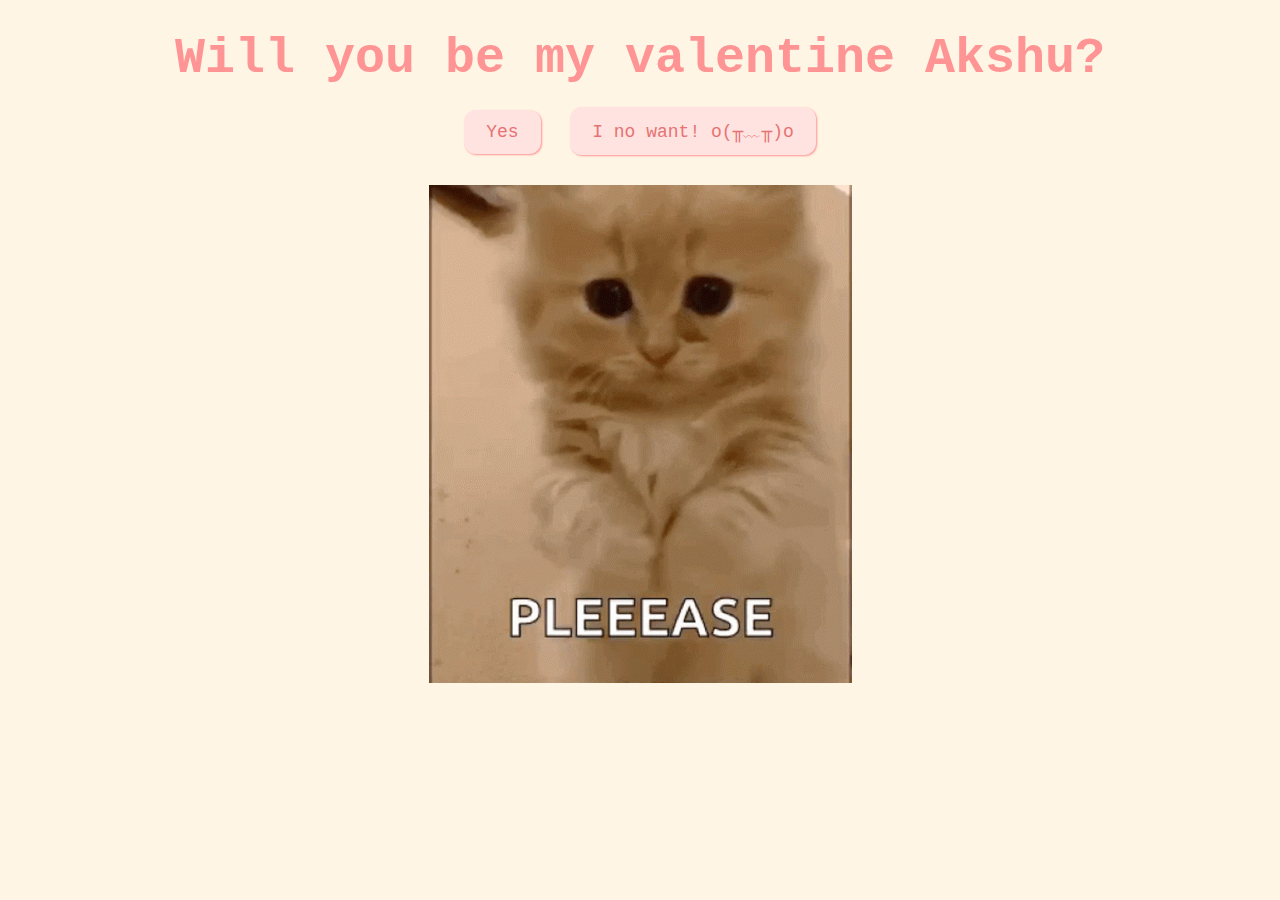
<file: index.html>
<!DOCTYPE html>
<html lang="en">
  <head>
    <meta charset="UTF-8" />
    <meta name="viewport" content="width=device-width, initial-scale=1.0" />
    <title>Be My Valentine</title>
    <link rel="stylesheet" href="css/valentine.css" />
  </head>
  <body>
    <div id="valentineQuestion"><b>Will you be my valentine Akshu?</b></div>
    <button class="answerButton" onclick="location.href='thankyou.html'">
      Yes
    </button>
    <button class="answerButton" id="noButton">I no want! o(╥﹏╥)o</button>
    <br />
    <img src="cat.gif" alt="cat asking question" class="responsive" />

    <script>
      document
        .getElementById("noButton")
        .addEventListener("click", function () {
          var yesButton = document.querySelector(
            'button[onclick*="thankyou.html"]'
          );
          var currentFontSize = parseInt(
            window.getComputedStyle(yesButton).fontSize
          );
          yesButton.style.fontSize = currentFontSize + 10 + "px"; // Increase font size by 5px
        });
    </script>
  </body>
</html>
</file>
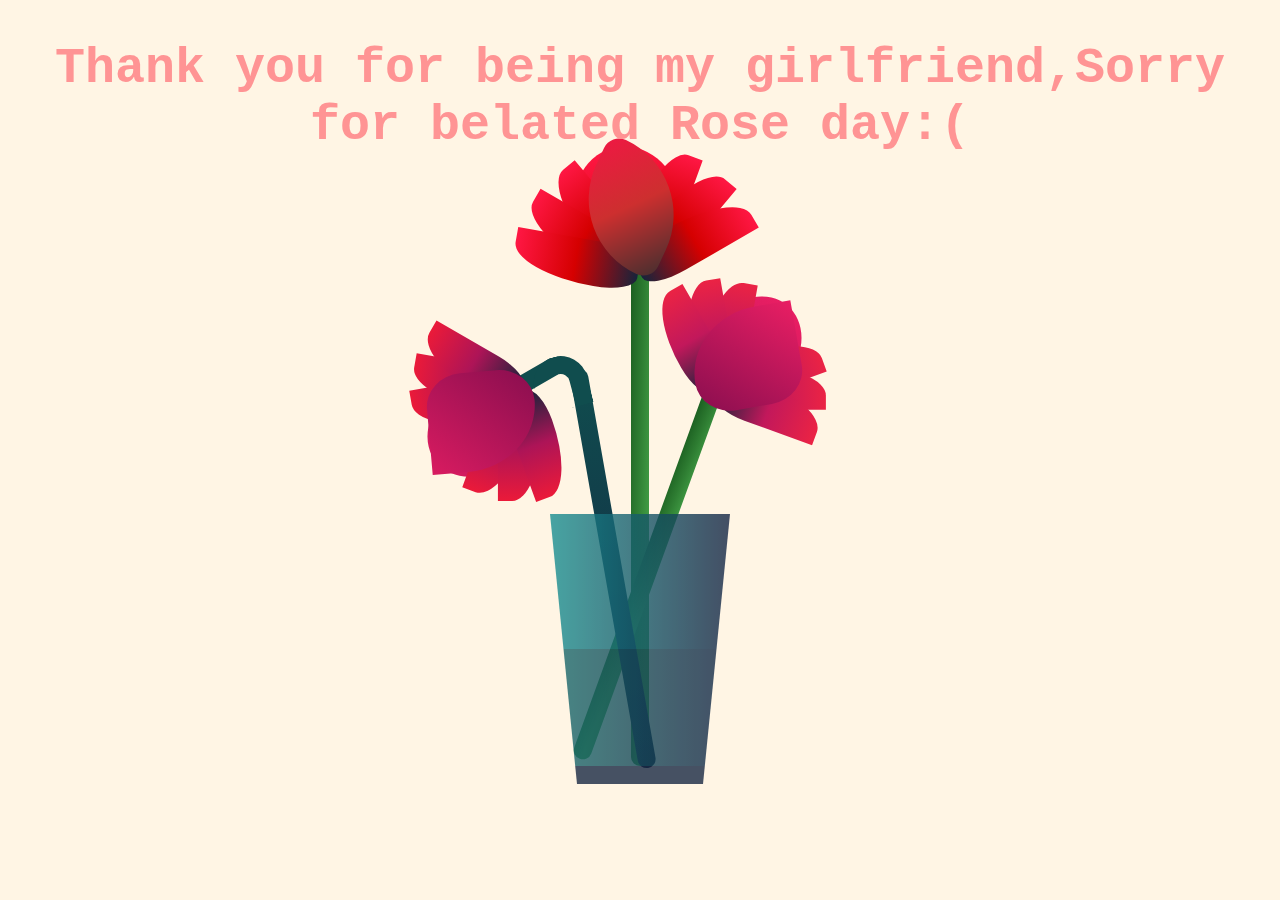
<file: lastpage.html>
<!DOCTYPE html>
<html lang="en">
  <head>
    <meta charset="UTF-8" />
    <meta name="viewport" content="width=device-width, initial-scale=1.0" />
    <title>Document</title>
    <link rel="stylesheet" href="css/flower.css" />
  </head>
  <body>
    <div id="thankyou"><b>Thank you for being my girlfriend,Sorry for belated Rose day:(</b></div>
    
    <div class="flower">
      <div class="f-wrapper">
        <div class="flower__line"></div>
        <div class="f">
          <div class="flower__leaf flower__leaf--1"></div>
          <div class="flower__leaf flower__leaf--2"></div>
          <div class="flower__leaf flower__leaf--3"></div>
          <div class="flower__leaf flower__leaf--4"></div>
          <div class="flower__leaf flower__leaf--5"></div>
          <div class="flower__leaf flower__leaf--6"></div>
          <div class="flower__leaf flower__leaf--7"></div>
          <div
            class="flower__leaf flower__leaf--8 flower__fall-down--yellow"
          ></div>
        </div>
      </div>

      <div class="f-wrapper f-wrapper--2">
        <div class="flower__line"></div>
        <div class="f">
          <div class="flower__leaf flower__leaf--1"></div>
          <div class="flower__leaf flower__leaf--2"></div>
          <div class="flower__leaf flower__leaf--3"></div>
          <div class="flower__leaf flower__leaf--4"></div>
          <div class="flower__leaf flower__leaf--5"></div>
          <div class="flower__leaf flower__leaf--6"></div>
          <div class="flower__leaf flower__leaf--7"></div>
          <div
            class="flower__leaf flower__leaf--8 flower__fall-down--pink"
          ></div>
        </div>
      </div>

      <div class="f-wrapper f-wrapper--3">
        <div class="flower__line"></div>
        <div class="f">
          <div class="flower__leaf flower__leaf--1"></div>
          <div class="flower__leaf flower__leaf--2"></div>
          <div class="flower__leaf flower__leaf--3"></div>
          <div class="flower__leaf flower__leaf--4"></div>
          <div class="flower__leaf flower__leaf--5"></div>
          <div class="flower__leaf flower__leaf--6"></div>
          <div class="flower__leaf flower__leaf--7"></div>
          <div
            class="flower__leaf flower__leaf--8 flower__fall-down--purple"
          ></div>
        </div>
      </div>
      <div class="flower__glass"></div>
    </div>
  </body>
</html>
</file>
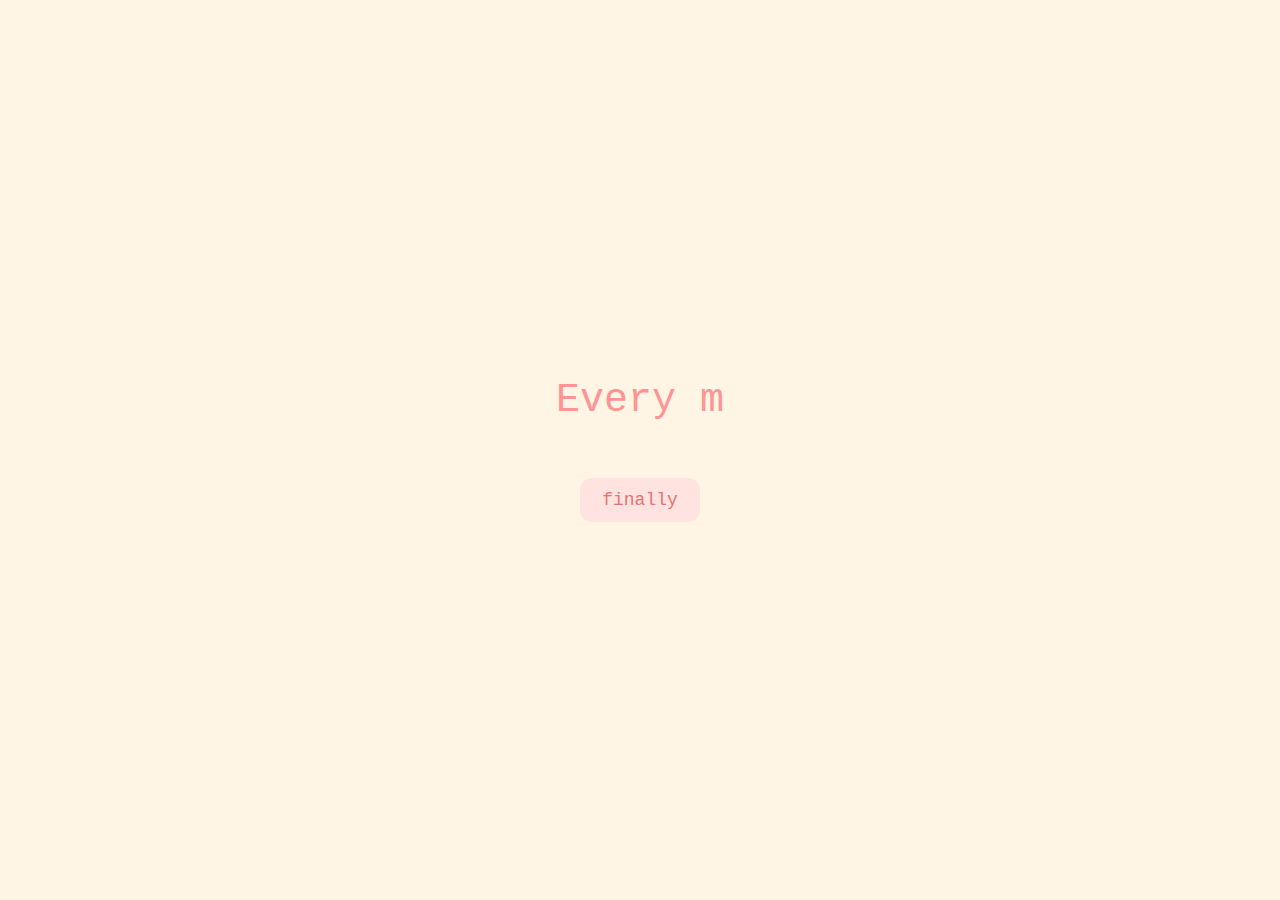
<file: romantic.html>
<!DOCTYPE html>
<html lang="en">
<head>
    <meta charset="UTF-8">
    <meta name="viewport" content="width=device-width, initial-scale=1.0">
    <title>Romantic Lines</title>
    <link rel="stylesheet" href="css/romantic.css">
</head>
<body>
    <div class="container">
        <div id="romantic-text"></div>
        <button class="button" onclick="location.href='lastpage.html'">finally</button>
    </div>

    <script>
        const romanticLines = [
            "Every moment with you feels like a dream ❤️",
            
            "You were the first and the last to make my heart skip a beat 💓",
            "You're the missing piece to my puzzle 💝",
            "My world is brighter when you keep smiling 😁✨",
            "You will be the only  notification I would want to head 📱",
            "Together is my favorite place to be 🏡 aka ... uk it😏 ",
            "I fall in love with you more every day , even if I fight , i always will💘",
            "You're the best part of my day 🌟",
            "Btw sorry for today its not that i want to fight , i been putting efforts too nah😢"
        ];

        let currentIndex = 0;
        const textElement = document.getElementById('romantic-text');

        function typeWriter(text, index) {
            if (index < text.length) {
                textElement.innerHTML += text.charAt(index);
                setTimeout(() => typeWriter(text, index + 1), 100);
            } else {
                setTimeout(showNextLine, 2000);
            }
        }

        function showNextLine() {
            textElement.innerHTML = '';
            currentIndex = (currentIndex + 1) % romanticLines.length;
            typeWriter(romanticLines[currentIndex], 0);
        }

        // Start the animation
        typeWriter(romanticLines[0], 0);
    </script>
</body>
</html>
</file>
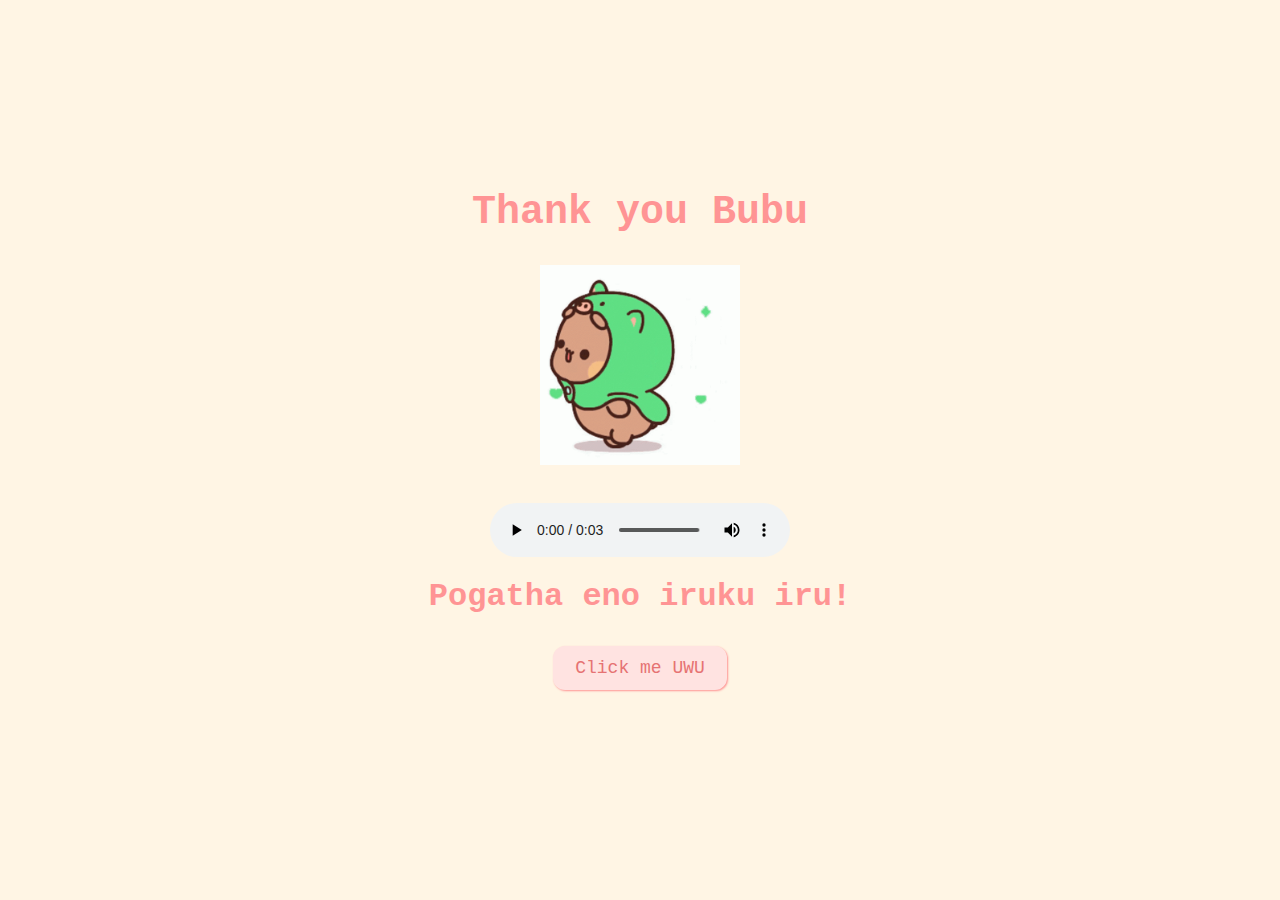
<file: thankyou.html>
<!DOCTYPE html>
<html lang="en">
  <head>
    <meta charset="UTF-8" />
    <meta name="viewport" content="width=device-width, initial-scale=1.0" />
    <title>Thank you</title>
    <link rel="stylesheet" href="css/lastpage.css" />
  </head>
  <body>
    <div id="thankyou"><b>Thank you Bubu</b></div>

    <img id="rizz" src="riz.gif" alt="rizzler god" class="responsive" />
    <br />
    <audio controls autoplay loop>
      <source src="yipe.mp3" type="audio/mpeg" />
      Your browser does not support the audio element.
    </audio>
    <h1>Pogatha eno iruku iru!</h1>
    <button class="button" onclick="location.href='romantic.html'">
      Click me UWU
    </button>
  </body>
</html>
</file>
<file: css/valentine.css>
body {
  text-align: center;
  margin-top: 30px;
  font-family: "Courier";
  background-color: #fff5e4;
  color: #ff9494;
}

img {
  height: auto;
  max-width: 100%;
  padding: 10px;
}

#valentineQuestion {
  font-size: 50px;
  margin-bottom: 10px;
  padding: 0 10px;
}

.answerButton {
  padding: 10px 20px;
  font-size: 18px;
  cursor: pointer;
  margin: 10px;
  font-family: "courier";
  margin-bottom: 20px;
  background-color: #ffe3e1;
  color: #e67373;
  border-radius: 12px;
  border: 2px solid #ffe3e1;
  box-shadow: 1px 1px 2px #ff9494;
  transition: 0.3s;
}

.answerButton:hover {
  background-color: #ff9494;
  color: #ffe3e1;
  border: 2px solid #ff9494;
  box-shadow: 1px 1px 2px #ffe3e1;
}

@media screen and (max-width: 768px) {
  #valentineQuestion {
    font-size: 30px;
  }
  
  .answerButton {
    padding: 8px 16px;
    font-size: 16px;
    margin: 8px;
  }
}

@media screen and (max-width: 480px) {
  body {
    margin-top: 20px;
  }
  
  #valentineQuestion {
    font-size: 24px;
  }
  
  .answerButton {
    padding: 6px 12px;
    font-size: 14px;
    margin: 6px;
  }
}
</file>
<file: css/flower.css>
*,
*::after,
*::before{
    padding: 0;
    margin: 0;
    box-sizing: border-box;
}

:root{
    --color-bg: linear-gradient(to top,#010329,#000005);
    --color-glass:linear-gradient(to left,#142544,#1a9092);
    --color-water:linear-gradient(to left,#142544,#1b6d6e);
}

body{
    background-color: #FFF5E4;
    min-height: 100vh;
    display: flex;
    flex-direction: column;
    align-items: center;
    justify-content: flex-start;
    overflow: hidden;
	color: #FF9494;
	font-family: courier;
    padding: 20px;
    box-sizing: border-box;
}

#thankyou {
    width: 100%; 
    text-align: center; 
    margin-top: 20px; 
    z-index: 1000; 
    position: relative; 
	margin-bottom: 40vh;
	font-size: 50px;
    padding: 0 15px;
    word-wrap: break-word;
}

.flower{
    position: relative;
    transform-origin: center bottom;
    margin-bottom: 20px;
}

.flower__glass{
    width:20vmin;
    height: 30vmin;
    background-image: var(--color-glass);
    clip-path: polygon(0 0, 100% 0, 85% 100%, 15% 100%);
    opacity: .8;
    position: relative;
}

.flower__glass::after{
    content: '';
    position: absolute;
    bottom: 0;
    left: 0;
    background-color: #182843;
    width: 100%;
    height: 2vmin;
}

.flower__glass::before{
    content: '';
    position: absolute;
    bottom: 0;
    left: 0;
    background-image: var(--color-water);
    width: 100%;
    height: 15vmin;
}

.f-wrapper{
    position: absolute;
    left: 45%;
    bottom: 2vmin;
}

.f-wrapper--2{
    left: 50%;
    bottom: 5%;
    transform-origin: 10% left;
    transform: rotate(20deg);
}

.f-wrapper--3{
    left: 30%;
    bottom: 5%;
    transform-origin: 10% left;
    transform: rotate(-10deg);
}

.f-wrapper--3 .flower__line{
    height: 45vmin;
    position: relative;
}

.f-wrapper--3 .flower__line::after{
    content: '';
    position: absolute;
    left:0;
    top: 0;
    width: 6vmin;
    height: 6vmin;
    transform: translate(-69%,-30%) rotate(-5deg);
    border-radius:10vmin 10vmin 0 0;
    border: 2vmin solid  #104d4e;
    border-bottom: transparent;
    border-left: transparent;
}

.f-wrapper--3 .flower__line::before{
    content: '';
    position: absolute;
    left:-40%;
    top: -1%;
    width: 6vmin;
    height: 2vmin;
    transform-origin: right;
    transform: translate(-100%,-80%) rotate(-20deg);
    background-color: #104d4e;
    border-radius: 2vmin;
}

.f-wrapper--3 .flower__line{
    background-image: linear-gradient(to top,#142544,#104d4e);
}


.f-wrapper--2 .flower__line{
    height: 45vmin;
}

.f-wrapper--2 .f{
    transform: translateX(-50%) rotate(20deg);
}

.f-wrapper--3 .f{
    transform: translate(-350%,-50%) rotate(-120deg);
}

.f-wrapper--2 .flower__leaf:not(:first-child){
    width: 4.8vmin;
    height: 12vmin;
    background-image: linear-gradient(to bottom, #eb2344, #c2185b, #1a233a 99%);
    border-radius: 100% 0% 50% 50%;
}

.f-wrapper--3 .flower__leaf:not(:first-child){
    width: 4.8vmin;
    height: 12vmin;
    background-image: linear-gradient(to bottom, #eb1a39, #ad1457, #1a233a 99%);
    border-radius: 100% 0% 50% 50%;
}

.f-wrapper--3 .flower__leaf--1{
    width: 10vmin;
    height: 12vmin;
    bottom: 2vmin;
    background-color: #e81e1e;
    background-image: linear-gradient(to bottom, #d81b60, #ad1457);
    border-radius: 50% 50% 50% 50%;
}

.f-wrapper--2 .flower__leaf--1{
    width: 10vmin;
    height: 12vmin;
    bottom: 2vmin;
    background-color: #e91e63;
    background-image: linear-gradient(to bottom, #e91e63, #c2185b);
    border-radius: 50% 50% 50% 50%;
}

.f-wrapper--2 .f .flower__leaf--8{
    width: 12vmin;
    height: 11vmin;
    bottom: 3vmin;
    left: -30%;
    transform: rotate(-50deg);
    background-image: linear-gradient(to left bottom, #e91e63, #880e4f);
    border-radius: 100% 0% 50% 50%;
}

.f-wrapper--3 .f .flower__leaf--8{
    width: 12vmin;
    height: 11vmin;
    left: -10% !important;
    background-image: linear-gradient(to left bottom, #d81b60, #880e4f);
    border-radius: 100% 0% 50% 50%;
}

.flower__leaf{
    position: absolute;
    left: 50%;
    bottom: 2vmin;
    transform: translateX(-50%);
    width: 5vmin;
    height: 14vmin;
    background-image: linear-gradient(to bottom, #ff1744, #d50000, #1a233a 99%);
    border-radius: 100% 0% 50% 50%;
    transform-origin: center bottom;
}

.flower__leaf--1{
    width: 12vmin;
    height: 14vmin;
    bottom: 2vmin;
    border-radius: 50% 50% 50% 50%;
    background-color: #ff1744;
    background-image: linear-gradient(to bottom, #ff1744, #d50000);
}

.flower__leaf--2{
    transform: translateX(-50%) rotate(-30deg);
}
.flower__leaf--3{
    transform: translateX(-50%) rotate(-50deg);
}
.flower__leaf--4{
    transform: translateX(-50%) rotate(-70deg);
}

.flower__leaf--5{
    transform: translateX(-50%) rotate(30deg);
}

.flower__leaf--6{
    transform: translateX(-50%) rotate(50deg);
}

.flower__leaf--7{
    transform: translateX(-50%) rotate(70deg);
}

.flower__leaf--8{
    width: 13vmin;
    height: 11vmin;
    bottom: 6vmin;
    left: -30%;
    border-radius: none;
    clip-path: none;
    border-radius: 10vmin 2vmin 10vmin 2vmin;
    transform: rotate(-55deg);
    background-image: linear-gradient(to left bottom, #ef1843 ,#cd2f2f,#492f2f 98%);
}

.flower__fall-down--yellow{
    animation: flower-fall-down-yellow  8s 1.2s linear forwards;
}

.flower__fall-down--pink{
    animation: flower-fall-down-pink  5s 1.2s linear forwards;
}

.flower__fall-down--purple{
    bottom: 4vmin;
    animation:flower-fall-down-purple  6s 1.2s linear forwards, flower-falling 6s 7.2s linear infinite;
}


@keyframes open-flower{
        0%{
            transform:  translateX(-50%) rotate(0);
        }
}

@keyframes open-flowe--middle {
    0%{
        opacity: 0;
        transform: translateX(-50%) scale(0);
    }
}

@keyframes flower-fall-down-pink {

    0%{
        transform: rotate(-55deg);
    }

    50%{
        transform: rotateX(-100deg);
    }

    100%{
        transform:translate(2vmin,28vmin);
    }

}

@keyframes flower-fall-down-yellow {

    0%{
        transform: rotate(-55deg);
    }

    50%{
        bottom: 3vmin;
        transform: rotateX(-100deg);
    }

    100%{
        transform:translate(2vmin,70vmin) rotate(150deg);
    }

}

@keyframes flower-fall-down-purple {

    0%{
        transform: rotate(-50deg);
    }

    25%{
        bottom: 1vmin ;
        transform: rotateX(-100deg);
        perspective: 0px;
    }

    50%{
        perspective: 0px;
        transform:translate(-30vmin,2vmin) rotate(90deg);
    }

    75%{
        perspective: 0px;
        transform:translate(-34vmin,-2vmin);
    }

    100%{
        transform-origin: center;
        transform:translate(-34vmin,-2vmin) rotateY(-80deg) rotateX(35deg);
    }

}

@keyframes flower-falling {
    0%,100%{
        transform-origin: center;
        transform:translate(-34vmin,-2vmin) rotateY(-80deg) rotateX(35deg);
    }

    25%{
        transform-origin: center;
        transform:translate(-34.4vmin,-2vmin) rotateY(-84deg) rotateX(35deg);
    }

    50%{
        transform-origin: center;
        transform:translate(-32vmin,-4.2vmin) rotateY(-80deg) rotateX(35deg);
    }

    75%{
        transform-origin: center;
        transform:translate(-36vmin,1.1vmin) rotateY(-80deg) rotateX(35deg);
    }
}

.flower__line{
    width: 2vmin;
    height: 56vmin;
    background-image: linear-gradient(to left top, #43a047 20%, #2e7d32, #1b5e20);
    border-radius: 4vmin;
}

.f{
    position: absolute;
    top: 1vmin;
    left: 50%;
    transform: translateX(-50%) rotate(-10deg);
    width: 2vmin;
    height: 2vmin;
}

@media screen and (max-width: 768px) {
    #thankyou {
        font-size: 32px;
        margin-bottom: 35vh;
    }

    .flower__glass {
        width: 25vmin;
        height: 35vmin;
    }

    .flower__leaf {
        width: 6vmin;
        height: 16vmin;
    }

    .f-wrapper--2 .flower__leaf:not(:first-child),
    .f-wrapper--3 .flower__leaf:not(:first-child) {
        width: 5.8vmin;
        height: 14vmin;
    }

    .f-wrapper--2 .flower__leaf--1,
    .f-wrapper--3 .flower__leaf--1 {
        width: 12vmin;
        height: 14vmin;
    }
}

@media screen and (max-width: 480px) {
    body {
        padding: 10px;
    }

    #thankyou {
        font-size: 24px;
        margin-bottom: 30vh;
        padding: 0 10px;
    }

    .flower__glass {
        width: 30vmin;
        height: 40vmin;
    }

    .flower__leaf {
        width: 7vmin;
        height: 18vmin;
    }

    .f-wrapper--2 .flower__leaf:not(:first-child),
    .f-wrapper--3 .flower__leaf:not(:first-child) {
        width: 6.8vmin;
        height: 16vmin;
    }

    .f-wrapper--2 .flower__leaf--1,
    .f-wrapper--3 .flower__leaf--1 {
        width: 14vmin;
        height: 16vmin;
    }

    .f-wrapper--2 .f .flower__leaf--8,
    .f-wrapper--3 .f .flower__leaf--8 {
        width: 14vmin;
        height: 13vmin;
    }
}
</file>
<file: css/romantic.css>
body {
    text-align: center;
    margin: 0;
    font-family: "Courier";
    background-color: #fff5e4;
    color: #ff9494;
    display: flex;
    justify-content: center;
    align-items: center;
    min-height: 100vh;
    padding: 20px;
    box-sizing: border-box;
}

.container {
    padding: 20px;
    width: 100%;
    max-width: 800px;
}

#romantic-text {
    font-size: 40px;
    min-height: 60px;
    margin-bottom: 40px;
    animation: fadeIn 0.5s ease-in;
    padding: 0 10px;
    word-wrap: break-word;
}

.button {
    padding: 10px 20px;
    font-size: 18px;
    cursor: pointer;
    font-family: "courier";
    background-color: #ffe3e1;
    color: #e67373;
    border-radius: 12px;
    border: 2px solid #ffe3e1;
    transition: all 0.3s ease;
}

.button:hover {
    background-color: #ff9494;
    color: #fff5e4;
    border-color: #ff9494;
}

@keyframes fadeIn {
    from {
        opacity: 0;
        transform: translateY(20px);
    }
    to {
        opacity: 1;
        transform: translateY(0);
    }
}

@media screen and (max-width: 768px) {
    #romantic-text {
        font-size: 32px;
        min-height: 48px;
        margin-bottom: 30px;
    }
    
    .button {
        padding: 8px 16px;
        font-size: 16px;
    }
}

@media screen and (max-width: 480px) {
    body {
        padding: 10px;
    }
    
    .container {
        padding: 10px;
    }
    
    #romantic-text {
        font-size: 24px;
        min-height: 36px;
        margin-bottom: 20px;
    }
    
    .button {
        padding: 6px 12px;
        font-size: 14px;
    }
}
</file>
<file: css/lastpage.css>
body {
  text-align: center;
  margin: 0;
  padding: 20px;
  font-family: "Courier";
  background-color: #fff5e4;
  color: #ff9494;
  min-height: 100vh;
  display: flex;
  flex-direction: column;
  align-items: center;
  justify-content: center;
  box-sizing: border-box;
}
#thankyou {
  font-size: 40px;
  margin-bottom: 30px;
  padding: 0 10px;
  word-wrap: break-word;
}
#rizz {
  max-width: 200px;
  height: auto;
  margin-bottom: 20px;
}
.rizz {
  margin-bottom: 10px;
}
.button {
  padding: 10px 20px;
  font-size: 18px;
  cursor: pointer;
  margin: 10px;
  font-family: "courier";
  margin-bottom: 20px;
  background-color: #ffe3e1;
  color: #e67373;
  border-radius: 12px;
  border: 2px solid #ffe3e1;
  box-shadow: 1px 1px 2px #ff9494;
  transition: 0.3s;
}

.button:hover {
  background-color: #ff9494;
  color: #ffe3e1;
  border: 2px solid #ff9494;
  box-shadow: 1px 1px 2px #ffe3e1;
}

@media screen and (max-width: 768px) {
  body {
    padding: 15px;
  }
  
  #thankyou {
    font-size: 32px;
    margin-bottom: 25px;
  }
  
  #rizz {
    max-width: 300px;
  }
}

@media screen and (max-width: 480px) {
  body {
    padding: 10px;
  }
  
  #thankyou {
    font-size: 24px;
    margin-bottom: 20px;
  }
  
  #rizz {
    max-width: 250px;
  }
}
</file>
